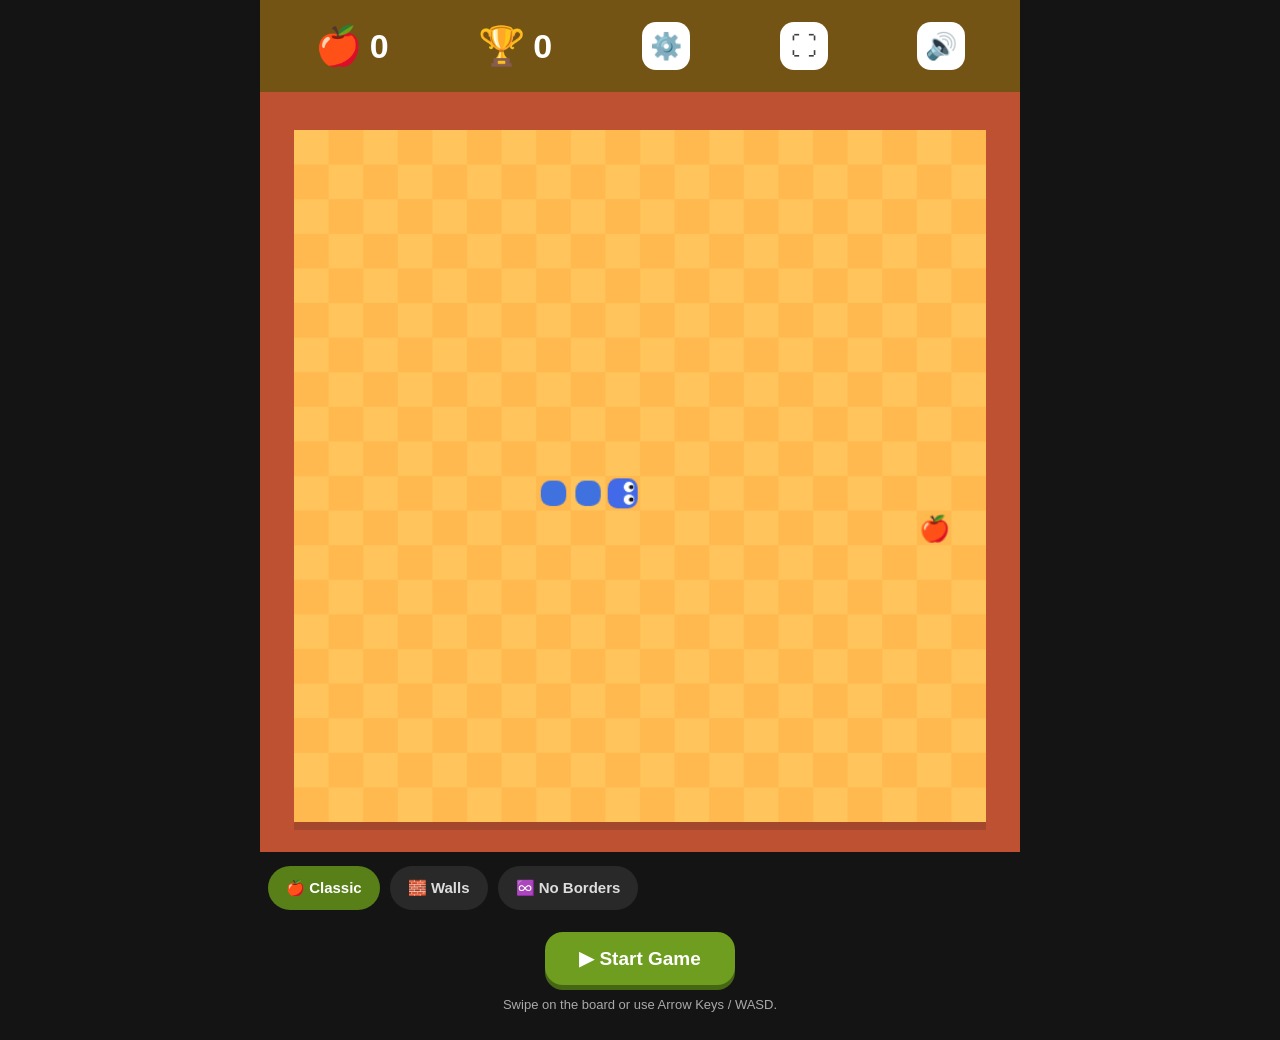
<file: index.html>
<!DOCTYPE html>
<html lang="en">
<head>
<meta charset="UTF-8">
<meta name="viewport" content="width=device-width,initial-scale=1,viewport-fit=cover">
<meta name="theme-color" content="#7b5a16">

<!-- Google Search Console -->
<meta name="google-site-verification"
content="w1xjlGEr733FoAZAauHPqOYr5VTdH4t9pbAeVH5VR0s">

<!-- Google AdSense -->
<meta name="google-adsense-account"
content="ca-pub-2329486273161479">

<title>Shadow Snake</title>

<style>
*{
  box-sizing:border-box;
  margin:0;
  padding:0;
}

html,body{
  width:100%;
  min-height:100%;
  font-family:Arial,sans-serif;
  background:#141414;
  color:#fff;
}

body{
  display:flex;
  justify-content:center;
  overflow-x:hidden;
}

.app{
  width:min(100%,760px);
  min-height:100vh;
  background:#141414;
}

.top{
  height:92px;
  background:#735414;
  display:flex;
  align-items:center;
  justify-content:space-around;
  padding:8px 10px;
  box-shadow:0 3px 0 #513b0d;
}

.stat{
  display:flex;
  align-items:center;
  gap:8px;
  font-size:34px;
  font-weight:800;
}

.stat .icon{
  font-size:38px;
}

.iconbtn{
  width:48px;
  height:48px;
  border:0;
  border-radius:14px;
  background:#fff;
  color:#3f3f3f;
  font-size:26px;
  cursor:pointer;
}

.game-wrap{
  background:#bd5132;
  padding:38px 34px 30px;
}

canvas{
  display:block;
  width:100%;
  height:auto;
  aspect-ratio:1/1;
  background:#ffbd50;
  box-shadow:0 8px 0 rgba(0,0,0,.13);
}

.modes{
  display:flex;
  gap:10px;
  overflow-x:auto;
  padding:14px 8px 8px;
  background:#141414;
}

.mode{
  white-space:nowrap;
  border:0;
  border-radius:25px;
  padding:13px 18px;
  background:#292929;
  color:#ddd;
  font-weight:700;
  font-size:15px;
  cursor:pointer;
}

.mode.active{
  background:#587f18;
  color:#fff;
}

.bottom{
  padding:14px 18px 28px;
  background:#141414;
  text-align:center;
}

.start{
  border:0;
  border-radius:18px;
  padding:15px 34px;
  background:#6e9d20;
  color:#fff;
  font-size:19px;
  font-weight:800;
  cursor:pointer;
  box-shadow:0 5px 0 #456714;
}

.start:active{
  transform:translateY(3px);
  box-shadow:0 2px 0 #456714;
}

.help{
  margin-top:12px;
  color:#aaa;
  font-size:13px;
}

dialog{
  border:0;
  border-radius:20px;
  padding:0;
  background:#242424;
  color:#fff;
  width:min(90%,380px);
  margin:auto;
  box-shadow:0 20px 60px #000;
}

dialog::backdrop{
  background:rgba(0,0,0,.65);
}

.modal{
  padding:24px;
}

.modal h2{
  margin-bottom:14px;
}

.modal p{
  color:#ccc;
  line-height:1.5;
  margin-bottom:18px;
}

.close{
  border:0;
  border-radius:12px;
  padding:10px 18px;
  background:#6e9d20;
  color:#fff;
  font-weight:700;
}

@media(max-width:500px){
  .top{
    height:82px;
  }

  .stat{
    font-size:26px;
  }

  .stat .icon{
    font-size:31px;
  }

  .iconbtn{
    width:42px;
    height:42px;
    font-size:22px;
  }

  .game-wrap{
    padding:28px 22px 22px;
  }
}
</style>
</head>

<body>

<div class="app">

<header class="top">

<div class="stat">
<span class="icon">🍎</span>
<span id="score">0</span>
</div>

<div class="stat">
<span class="icon">🏆</span>
<span id="best">0</span>
</div>

<button class="iconbtn" id="settings">⚙️</button>

<button class="iconbtn" id="fullscreen">⛶</button>

<button class="iconbtn" id="sound">🔊</button>

</header>


<main class="game-wrap">

<canvas id="board" width="600" height="600"></canvas>

</main>


<nav class="modes">

<button class="mode active" data-mode="classic">
🍎 Classic
</button>

<button class="mode" data-mode="walls">
🧱 Walls
</button>

<button class="mode" data-mode="noborders">
♾️ No Borders
</button>

</nav>


<section class="bottom">

<button class="start" id="start">
▶ Start Game
</button>

<p class="help">
Swipe on the board or use Arrow Keys / WASD.
</p>

</section>

</div>


<dialog id="dialog">

<div class="modal">

<h2>🐍 Shadow Snake</h2>

<p>
Eat the apples, grow longer, and beat your high score.
Avoid your own body.
Choose a mode below the board.
</p>

<button class="close" id="close">
Close
</button>

</div>

</dialog>


<script>

const canvas=document.getElementById("board");

const ctx=canvas.getContext("2d");

const scoreEl=document.getElementById("score");

const bestEl=document.getElementById("best");

const startBtn=document.getElementById("start");

const soundBtn=document.getElementById("sound");


const N=20;

const cell=canvas.width/N;


let snake;

let food;

let dir;

let nextDir;

let score;

let running=false;

let mode="classic";

let timer=null;

let soundOn=true;


let best=Number(
localStorage.getItem("shadowSnakeBest") || 0
);

bestEl.textContent=best;


function reset(){

snake=[
{x:9,y:10},
{x:8,y:10},
{x:7,y:10}
];

dir={x:1,y:0};

nextDir={x:1,y:0};

score=0;

scoreEl.textContent=0;

placeFood();

draw();

}


function placeFood(){

do{

food={
x:Math.floor(Math.random()*N),
y:Math.floor(Math.random()*N)
};

}

while(
snake.some(
s=>s.x===food.x && s.y===food.y
)
);

}


function setDir(x,y){

if(
x===-dir.x &&
y===-dir.y
)return;

nextDir={x,y};

}


function step(){

dir=nextDir;


let h={
x:snake[0].x+dir.x,
y:snake[0].y+dir.y
};


if(mode==="noborders"){

h.x=(h.x+N)%N;

h.y=(h.y+N)%N;

}

else if(
h.x<0 ||
h.x>=N ||
h.y<0 ||
h.y>=N
){

return gameOver();

}


if(
snake.some(
(s,i)=>
i>0 &&
s.x===h.x &&
s.y===h.y
)
){

return gameOver();

}


snake.unshift(h);


if(
h.x===food.x &&
h.y===food.y
){

score++;

scoreEl.textContent=score;


if(score>best){

best=score;

bestEl.textContent=best;

localStorage.setItem(
"shadowSnakeBest",
best
);

}

beep(620);

placeFood();

}

else{

snake.pop();

}


draw();

}


function gameOver(){

running=false;

clearInterval(timer);

timer=null;

startBtn.textContent="▶ Play Again";

beep(160);

draw(true);

}


function start(){

reset();

running=true;

startBtn.textContent="⏸ Pause";

clearInterval(timer);

timer=setInterval(step,125);

}


function togglePause(){

if(!snake){

return start();

}


if(running){

running=false;

clearInterval(timer);

timer=null;

startBtn.textContent="▶ Resume";

}

else{

running=true;

startBtn.textContent="⏸ Pause";

timer=setInterval(step,125);

}

}


function roundedRect(x,y,w,h,r){

ctx.beginPath();

ctx.roundRect(
x,y,w,h,r
);

ctx.fill();

}


function draw(over=false){

ctx.clearRect(
0,
0,
canvas.width,
canvas.height
);


for(let y=0;y<N;y++){

for(let x=0;x<N;x++){

ctx.fillStyle=
(x+y)%2
?"#ffb94e"
:"#ffc45b";

ctx.fillRect(
x*cell,
y*cell,
cell,
cell
);

}

}


const fx=
food.x*cell+cell/2;

const fy=
food.y*cell+cell/2;


ctx.font=`${cell*.72}px serif`;

ctx.textAlign="center";

ctx.textBaseline="middle";

ctx.fillText(
"🍎",
fx,
fy+2
);


snake.slice().reverse().forEach(
(s)=>{

const isHead=s===snake[0];

ctx.fillStyle=
isHead
?"#4169e8"
:"#3f72df";

const pad=isHead?2:4;

roundedRect(
s.x*cell+pad,
s.y*cell+pad,
cell-pad*2,
cell-pad*2,
cell*.28
);

}
);


const h=snake[0];

const cx=
h.x*cell+cell/2;

const cy=
h.y*cell+cell/2;


let ex=0;

let ey=0;


if(dir.x>0){

ex=cell*.18;
ey=cell*.18;

}

else if(dir.x<0){

ex=-cell*.18;
ey=cell*.18;

}

else if(dir.y>0){

ex=cell*.18;
ey=cell*.18;

}

else{

ex=cell*.18;
ey=-cell*.18;

}


for(
const side of [-1,1]
){

let ox,oy;


if(dir.x!==0){

ox=ex;

oy=side*cell*.18;

}

else{

ox=side*cell*.18;

oy=ey;

}


ctx.fillStyle="#fff";

ctx.beginPath();

ctx.arc(
cx+ox,
cy+oy,
cell*.15,
0,
Math.PI*2
);

ctx.fill();


ctx.fillStyle="#171717";

ctx.beginPath();

ctx.arc(
cx+ox+dir.x*2,
cy+oy+dir.y*2,
cell*.065,
0,
Math.PI*2
);

ctx.fill();

}

if(over){

ctx.fillStyle="rgba(0,0,0,.58)";

ctx.fillRect(
0,
0,
canvas.width,
canvas.height
);

ctx.fillStyle="#fff";

ctx.font="bold 42px Arial";

ctx.textAlign="center";

ctx.fillText(
"GAME OVER",
canvas.width/2,
canvas.height/2-8
);

ctx.font="bold 20px Arial";

ctx.fillText(
"Score: "+score,
canvas.width/2,
canvas.height/2+30
);

}

}


function beep(freq){

if(!soundOn)return;

try{

const A=
new(
window.AudioContext ||
window.webkitAudioContext
)();

const o=A.createOscillator();

const g=A.createGain();

o.frequency.value=freq;

g.gain.value=.035;

o.connect(g);

g.connect(A.destination);

o.start();

o.stop(
A.currentTime+.07
);

}

catch(e){}

}


startBtn.onclick=()=>{

running
?togglePause()
:start();

};


document
.querySelectorAll(".mode")
.forEach(b=>{

b.onclick=()=>{

document
.querySelectorAll(".mode")
.forEach(x=>
x.classList.remove("active")
);

b.classList.add("active");

mode=b.dataset.mode;

reset();

running=false;

clearInterval(timer);

timer=null;

startBtn.textContent=
"▶ Start Game";

};

});


document.addEventListener(
"keydown",
e=>{

const k=e.key.toLowerCase();


if(
["arrowup","w"].includes(k)
){

setDir(0,-1);

}


if(
["arrowdown","s"].includes(k)
){

setDir(0,1);

}


if(
["arrowleft","a"].includes(k)
){

setDir(-1,0);

}


if(
["arrowright","d"].includes(k)
){

setDir(1,0);

}


if(k===" "){

e.preventDefault();

running
?togglePause()
:start();

}

});


let sx=0;

let sy=0;


canvas.addEventListener(
"touchstart",
e=>{

sx=e.changedTouches[0].clientX;

sy=e.changedTouches[0].clientY;

},
{passive:true}
);


canvas.addEventListener(
"touchend",
e=>{

const t=e.changedTouches[0];

const dx=t.clientX-sx;

const dy=t.clientY-sy;


if(
Math.max(
Math.abs(dx),
Math.abs(dy)
)<25
)return;


if(
Math.abs(dx)>Math.abs(dy)
){

setDir(
dx>0?1:-1,
0
);

}

else{

setDir(
0,
dy>0?1:-1
);

}

},
{passive:true}
);


document.getElementById(
"settings"
).onclick=()=>{

document.getElementById(
"dialog"
).showModal();

};


document.getElementById(
"close"
).onclick=()=>{

document.getElementById(
"dialog"
).close();

};


document.getElementById(
"fullscreen"
).onclick=async()=>{

try{

if(!document.fullscreenElement){

await document.documentElement.requestFullscreen();

}

else{

await document.exitFullscreen();

}

}

catch(e){}

};


soundBtn.onclick=()=>{

soundOn=!soundOn;

soundBtn.textContent=
soundOn?"🔊":"🔇";

};


reset();

</script>

</body>
</html>
</file>
